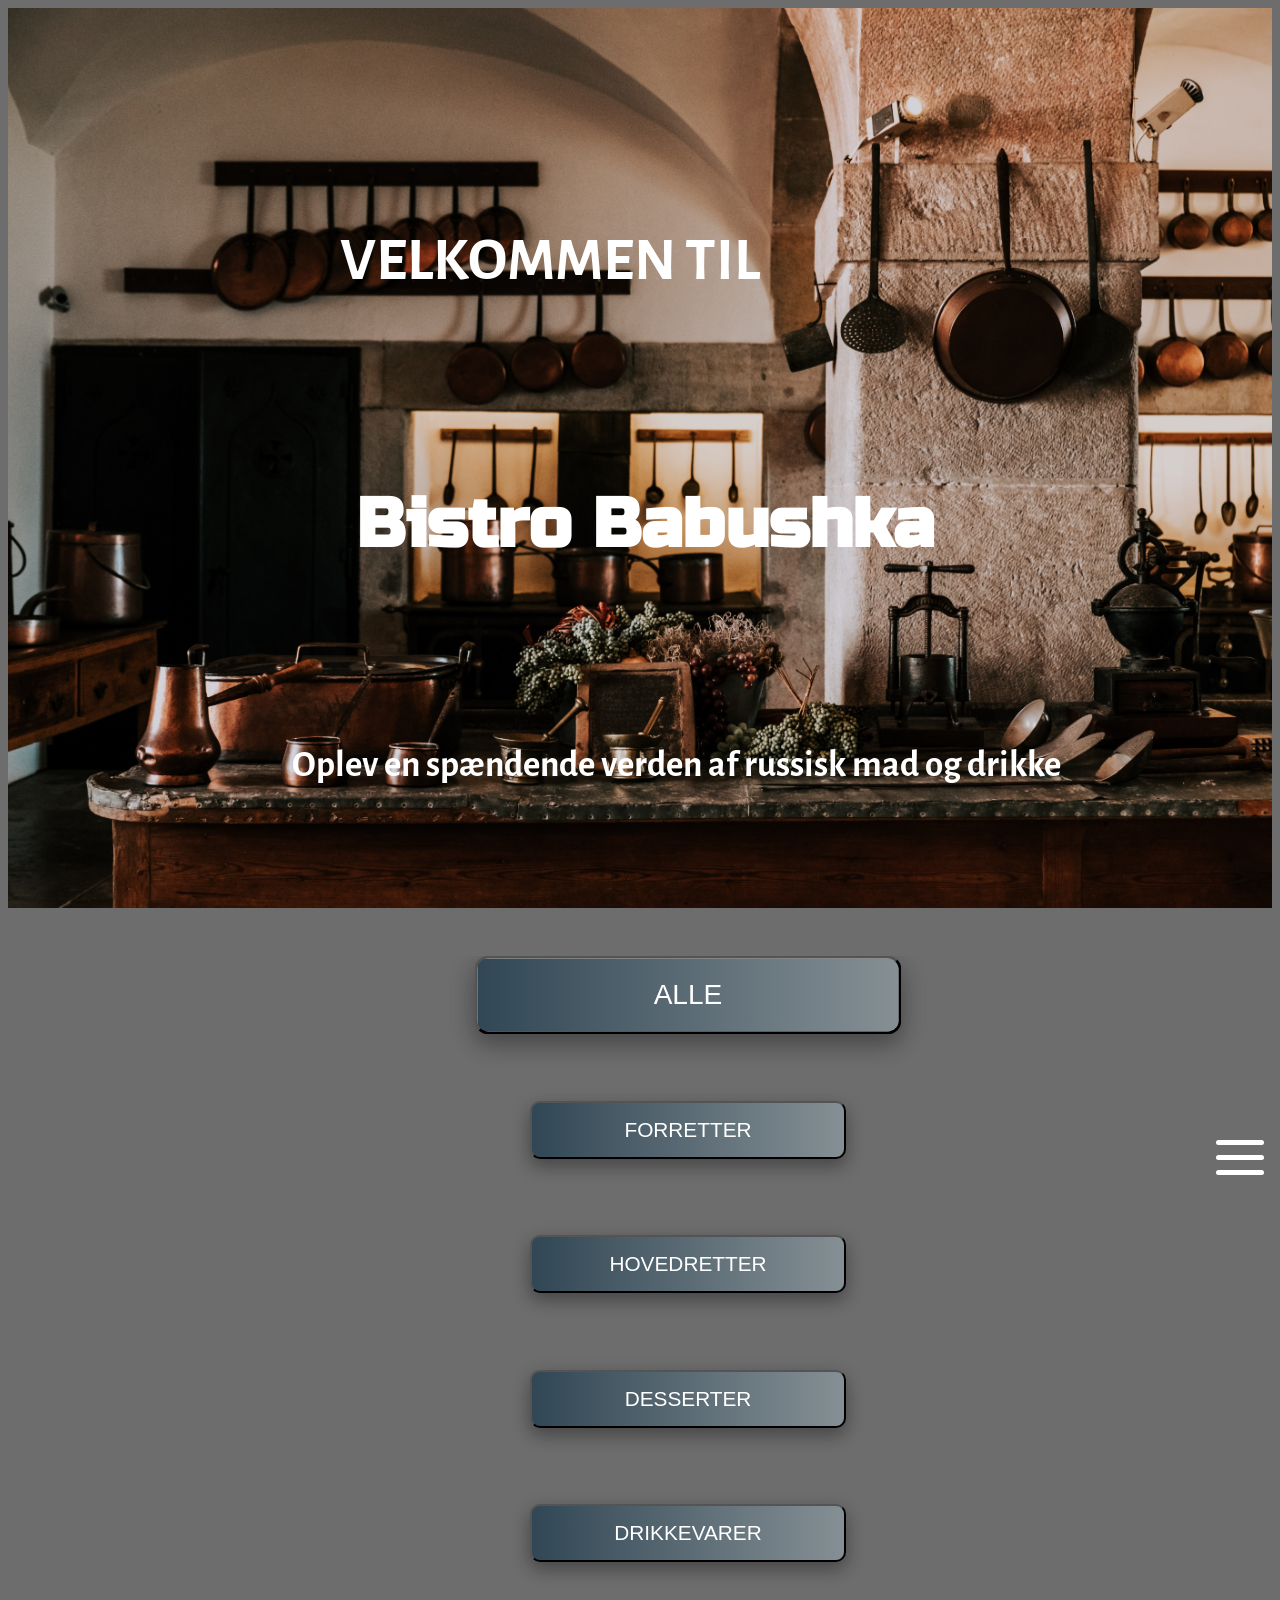
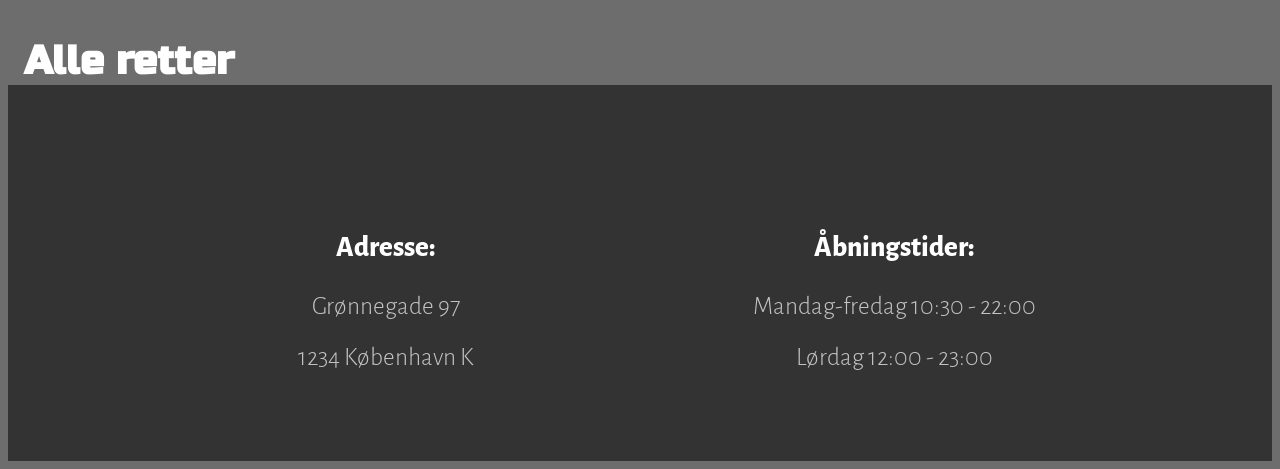
<file: index.html>
<!DOCTYPE html>
<html lang="en">
  <head>
    <meta charset="UTF-8" />
    <meta http-equiv="X-UA-Compatible" content="IE=edge" />
    <meta name="viewport" content="width=device-width, initial-scale=1.0" />
    <link rel="preconnect" href="https://fonts.googleapis.com" />
    <link rel="preconnect" href="https://fonts.gstatic.com" crossorigin />
    <link
      href="https://fonts.googleapis.com/css2?family=Alegreya+Sans&family=Russo+One&display=swap"
      rel="stylesheet"
    />
    <link rel="stylesheet" href="babushka.css" />
    <title>Babushka</title>
  </head>
  <body>
    <div class="background">
      <h1>Velkommen til</h1>
      <h2>Bistro Babushka</h2>

      <h3>Oplev en spændende verden af russisk mad og drikke</h3>
    </div>

    <div id="burger_knap">
      <div class="burger">
        <div></div>
        <div></div>
        <div></div>
      </div>
    </div>
    <nav class="fra_siden">
      <button data-kategori="alle" class="valgt">Alle</button>
      <button data-kategori="forretter">Forretter</button>
      <button data-kategori="hovedretter">Hovedretter</button>
      <button data-kategori="desserter">Desserter</button>
      <button id="knap_bund" data-kategori="drikkevarer">Drikkevarer</button>
    </nav>

    <main>
      <h2 id="menuOverskrift">Alle retter</h2>

      <section></section>

      <template>
        <article>
          <h2></h2>
          <img src="" alt="" />
          <p class="kortbeskrivelse"></p>
          <p class="pris">Pris:</p>
        </article>
      </template>

      <script>
        let alleRetter;
        let container;
        let temp;
        let filter = "alle";
        const overskrift = document.querySelector("#menuOverskrift");
        const knap = document.querySelector("#burger_knap");
        const links = document.querySelector("nav");

        const url = "https://babushka-dd8a.restdb.io/rest/menu";

        const options = {
          headers: {
            "x-apikey": "600ec2fb1346a1524ff12de4",
          },
        };

        document.addEventListener("DOMContentLoaded", start);

        function start() {
          knap.addEventListener("click", toggleMenu);

          container = document.querySelector("section");
          temp = document.querySelector("template");
          const filterKnapper = document.querySelectorAll("nav button");
          filterKnapper.forEach((knap) =>
            knap.addEventListener("click", filtrerRetter)
          );

          hentdata();
        }

        function toggleMenu() {
          console.log("toggleMenu");
          links.classList.toggle("hidden");
          knap.classList.toggle("ryk");
        }

        function filtrerRetter() {
          filter = this.dataset.kategori;
          document.querySelector(".valgt").classList.remove("valgt");
          this.classList.add("valgt");
          overskrift.textContent = this.textContent;

          visMenu();
        }

        async function hentdata() {
          const response = await fetch(url, options);
          alleRetter = await response.json();
          console.log(alleRetter);
          visMenu();
        }

        function visMenu() {
          container.textContent = "";

          alleRetter.forEach((enRet) => {
            // console.log("kategori", enRet.kategori);

            if (filter == enRet.kategori || filter == "alle") {
              let klon = temp.cloneNode(true).content;

              klon.querySelector("h2").textContent = enRet.navn;
              klon.querySelector(".kortbeskrivelse").textContent =
                enRet.kortbeskrivelse;
              klon.querySelector(".pris").textContent +=
                " " + enRet.pris + "kr.";

              klon.querySelector("img").src =
                "billeder/" + enRet.billednavn + "-md.jpg";

              klon.querySelector("article").addEventListener("click", () => {
                location.href = "babushkaDetalje.html?id=" + enRet._id;
              });

              container.appendChild(klon);
            }
          });
        }
      </script>
    </main>

    <footer>
      <div class="kontakt">
        <div class="adresse">
          <h3>Adresse:</h3>
          <p>Grønnegade 97</p>
          <p>1234 København K</p>
        </div>
        <div class="tider">
          <h3>Åbningstider:</h3>
          <p>Mandag-fredag 10:30 - 22:00</p>
          <p>Lørdag 12:00 - 23:00</p>
        </div>
      </div>
    </footer>
  </body>
</html>
</file>
<file: babushka.css>
/* Til detalje side */

#single {
  background-color: white;
}

#detaljer {
  font-weight: bold;
  text-decoration: underline;
}

#single hr {
  margin-bottom: 1em;
  margin-top: 0;
  border: 1px solid grey;
  width: 70%;
}

#single img {
  display: block;
  margin-left: auto;
  margin-right: auto;
}

#single p {
  font-size: 1.6em;
  line-height: 37px;
  padding-left: 2em;
}

#single {
  background-color: #d1cccc;
}

#single h2 {
  text-align: center;
  font-size: 2em;
}

#tilbage_knap {
  font-size: 1.4em;
  margin-top: 1em;
  margin-left: 1em;
}

button {
  background-image: linear-gradient(
    to right,
    #314755 0%,
    #879196 51%,
    #314755 100%
  );
}
button {
  margin: 10px;
  padding: 15px 45px;
  text-align: center;
  text-transform: uppercase;
  transition: 0.5s;
  background-size: 200% auto;
  color: white;
  transition: all 0.2s;
  box-shadow: 0 8px 16px 0 rgba(0, 0, 0, 0.2), 0 6px 20px 0 rgba(0, 0, 0, 0.19);
  border-radius: 10px;
  display: block;
  margin-bottom: 2em;
  font-family: "Roboto", sans-serif;
  font-size: 1em;
  cursor: pointer;
}

button:hover {
  background-position: right center;
  color: #fff;
  text-decoration: none;
}

button:hover {
  scale: 1.1;
}

nav .valgt {
  scale: 1.35;
}

/*  Hovedside */

.burger div {
  width: 100%;
  height: 5px;
  background-color: white;
  margin: 10px 0;
  transition: 0.4s;
  border-radius: 10px;
}

#burger_knap {
  position: absolute;
  display: none;
  top: 70.6rem;
  right: 1rem;
  flex-direction: column;
  justify-content: space-between;
  cursor: pointer;
  width: 3em;
  animation-duration: all 0.5s;
  animation-timing-function: cubic-bezier(1, 0, 0, 1);
  animation-iteration-count: 1;
}

#burger_knap {
  display: flex;
}

.ryk {
  transform: translateX(-30px);
}

.fra_siden {
  animation-name: fra_siden_kf;
  animation-duration: 0.5s;
  animation-timing-function: cubic-bezier(1, 0, 0, 1);
}

@keyframes fra_siden_kf {
  from {
    transform: translateX(-70vw);
  }

  to {
    transform: translateX(0vw);
  }
}

article {
  padding: 10px;
  margin: 1em;
  background-color: #8f969c;
  cursor: pointer;
}

article:hover {
  opacity: 0.5;
}

#single:hover {
  opacity: 1;
  cursor: default;
}

.background {
  width: 100%;
  height: 100vh;
  background-image: url(img/bistro.jpg);
  background-position: center;
  background-size: cover;
  display: grid;
  grid-template-columns: repeat(6, 1fr);
  grid-template-rows: repeat(8, 1fr);
  background-position: 40% 60%;
}

.background p {
  padding-left: 2em;
  padding-left: 2em;
  font-size: 1.3rem;
  color: white;
  grid-row: 1;
  grid-column: 1/5;
}

img {
  max-width: 100%;
  background-size: cover;
}

section {
  display: grid;
  grid-template-columns: repeat(auto-fit, minmax(250px, 1fr));
}

nav {
  display: flex;
  flex-direction: row;
  justify-content: center;
  gap: 4rem;
  overflow-x: auto;
  margin-top: 3em;
}

body {
  background-color: #6d6d6e;
}

#menuOverskrift {
  font-size: 2.5rem;
  padding-left: 0.4em;
  margin-bottom: 0;
  text-align: left;
  color: white;
}

.skjult {
  display: flex;
}

.hidden {
  display: none;
}

h1 {
  font-family: "Alegreya Sans", sans-serif;
}

h2 {
  font-family: "Russo One", sans-serif;
}

h3 {
  font-size: 1.8em;
  font-family: "Alegreya Sans", sans-serif;
}

p {
  font-size: 1.6rem;
  line-height: 26px;
  margin-bottom: 5px;
  font-weight: 350;
  font-family: "Alegreya Sans", sans-serif;
}

footer,
.kontakt {
  background-color: #333;
  padding: 2rem;
}

footer .kontakt {
  margin-left: 2em;
  display: flex;
  flex-direction: column;
  text-align: center;
}

footer .kontakt p {
  margin-bottom: 1em;
}

footer .kontakt h3 {
  color: white;
  font-weight: 800;
}

footer .kontakt p {
  color: white;
  font-weight: 300;
  opacity: 0.7;
}

footer .kontakt p:hover {
  opacity: 1;
}

@media (min-width: 300px) {
  .background h1 {
    padding-left: 2em;
    font-size: 3em;
    color: white;
    grid-row: 4;
    grid-column: 1/6;
  }

  .background h2 {
    font-size: 3.5em;
    padding-left: 2em;
    line-height: 3rem;
    grid-column: 1/6;
    grid-row: 5;
    color: white;
  }

  .background h3 {
    padding-left: 2em;
    font-size: 2em;
    line-height: 2.7rem;
    color: white;
    grid-row: 7;
    grid-column: 1/8;
  }

  button {
    font-size: 1.3em;
  }

  .singleView {
    display: flex;
    flex-direction: column;
  }
}

@media (max-width: 400px) {
  .background h1 {
    padding-left: 1em;
    font-size: 2.3em;
    color: white;
    grid-row: 3;
    grid-column: 1/6;
  }

  .background h2 {
    font-size: 3em;
    padding-left: 1em;
    line-height: 3rem;
    grid-column: 1/6;
    grid-row: 5;
    color: white;
  }

  .background h3 {
    padding-left: 2em;
    font-size: 1.8em;
    line-height: 3rem;
    color: white;
    grid-row: 7;
    grid-column: 1/8;
  }

  .background p {
    font-size: 1.2em;
  }
  #menuOverskrift {
    margin-top: 2em;
  }

  footer .kontakt .adresse h3 {
    font-size: 1.8em;
  }

  footer .kontakt .tider h3 {
    font-size: 1.8em;
  }

  footer {
    height: 0vh;
  }
}

@media (min-width: 760px) {
  footer .kontakt {
    display: grid;
    grid-template-columns: 1fr 1fr;
    margin-left: 5%;
    margin-right: 5%;
  }

  .background h1 {
    padding-left: 2em;
    font-size: 3.5rem;
    text-transform: uppercase;
    color: white;
    grid-row: 3;
    grid-column: 2/8;
    line-height: 5rem;
  }

  .background h2 {
    padding-left: 2em;
    font-size: 4rem;
    color: white;
    grid-row: 5;
    grid-column: 2/6;
    line-height: 5rem;
  }

  .background h3 {
    padding-left: 2em;
    font-size: 2rem;
    color: white;
    grid-row: 7;
    grid-column: 2/6;
    line-height: 2.5rem;
  }

  .background p {
    font-size: 1.3rem;
  }

  footer .kontakt {
    padding-top: 7%;
  }
}

@media (max-width: 830px) {
  #tilbage_knap {
    display: flex;
  }
}

@media (min-width: 800px) {
  .background h1 {
    padding-left: 2em;
    font-size: 3.8rem;
    text-transform: uppercase;
    color: white;
    grid-row: 3;
    grid-column: 2/8;
    line-height: 5rem;
  }

  .background h2 {
    padding-left: 2em;
    font-size: 4.3rem;
    color: white;
    grid-row: 5;
    grid-column: 2/6;
    line-height: 5rem;
  }

  .background h3 {
    padding-left: 2em;
    font-size: 2.3rem;
    color: white;
    grid-row: 7;
    grid-column: 2/6;
    line-height: 2.5rem;
  }
  .singleView {
    display: block;
  }
}

@media (min-width: 1300px) {
  .singleView {
    display: grid;
    grid-template-columns: 1fr 1fr;
  }
}

@media (max-width: 1500px) {
  nav {
    display: flex;
    flex-direction: column;
    gap: 25px;
    width: 100%;
  }

  button {
    width: 25%;
    display: block;
    margin: -20px -110px;
    margin-bottom: -20px;
    position: relative;
    top: 50%;
    left: 50%;
    margin-bottom: 2em;
    overflow: hidden;
    text-overflow: ellipsis;
    white-space: nowrap;
    margin-top: 10px;
  }

  #tilbage_knap {
    display: block;
    margin-left: -10em;
    margin-top: 3em;
  }
}

@media (min-width: 1500px) {
  .background h1 {
    padding-left: 2em;
    font-size: 4.7rem;
    text-transform: uppercase;
    color: white;
    grid-row: 3;
    grid-column: 2/8;
    line-height: 5rem;
  }

  .background h2 {
    padding-left: 2em;
    font-size: 5.3rem;
    color: white;
    grid-row: 5;
    grid-column: 2/6;
    line-height: 5rem;
  }

  .background h3 {
    padding-left: 2em;
    font-size: 3rem;
    color: white;
    grid-row: 7;
    grid-column: 2/6;
    line-height: 3.5rem;
  }

  #menuOverskrift {
    font-size: 3.5rem;
  }

  #single h2 {
    font-size: 3.5rem;
  }

  #single p {
    font-size: 2.2em;
    line-height: 3.2rem;
  }

  footer {
    height: 40vh;
  }

  footer p {
    font-size: 2rem;
  }
  footer h2 {
    font-size: 3rem;
  }
}
</file>
